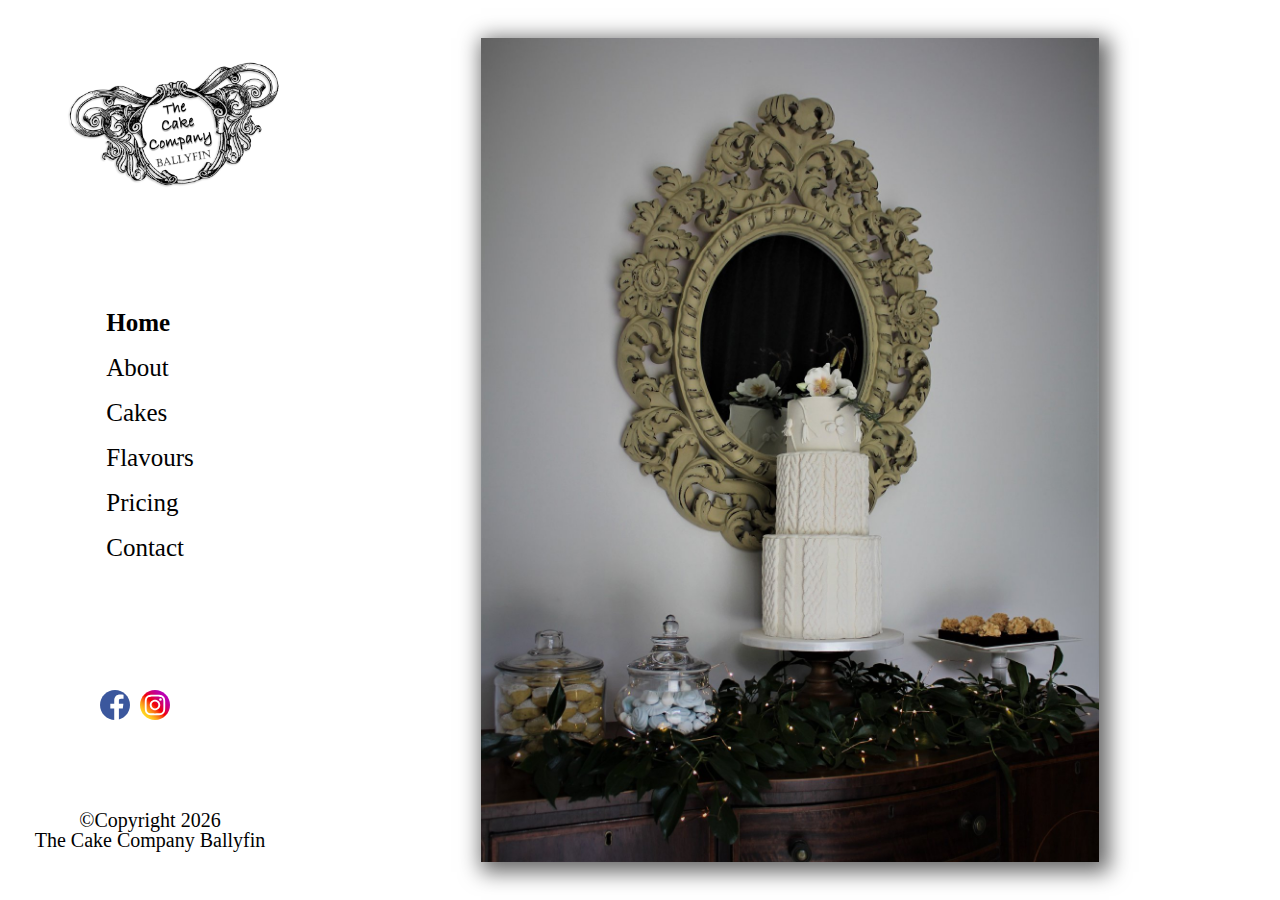
<file: index.html>
<!DOCTYPE html>
<html lang="en-IE" dir="ltr">

<head>
  <meta charset="utf-8">
  <!-- mobile setting -->
  <meta name="viewport" content="width=device-width, initial-scale=1">
  <!-- Primary Meta Tags -->
  <title>The Cake Company Ballyfin</title>
  <meta name="title" content="The Cake Company Ballyfin">
  <meta name="description" content="The Cake Company Ballyfin designs and makes unique cakes for your special occasions">

  <!-- Open Graph / Facebook and Whatsapp -->
  <!-- Changes how it will be displayed on facebook and Whatsapp-->
  <meta property="og:type" content="website">
  <meta property="og:site_name" content="The Cake Company Ballyfin">
  <meta property="og:url" content="https://ctwebdesign-1.github.io/cake-company/index.html"><!-- Put url of website in here -->
  <meta property="og:title" content="The Cake Company Ballyfin">
  <meta property="og:description" content="The Cake Company Ballyfin designs and makes unique cakes for your special occasions">
  <meta property="og:image" content="images/The Cake Company - Ballyfin   LOGO 2015-08-13.jpg"><!-- Put image path in here -->
  <meta property="og:image:type" content="image/jpeg">
  <meta property="og:image:width" content="300">
  <meta property="og:image:height" content="300">

  <!-- Twitter -->
  <!-- Changes how it will be displayed on twitter -->
  <meta property="twitter:card" content="summary_large_image">
  <meta property="twitter:url" content="https://ctwebdesign-1.github.io/cake-company/index.html"><!-- Put url of website in here -->
  <meta property="twitter:title" content="The Cake Company Ballyfin">
  <meta property="twitter:description" content="The Cake Company Ballyfin designs and makes unique cakes for your special occasions">
  <meta property="twitter:image" content="images/The Cake Company - Ballyfin   LOGO 2015-08-13.jpg"><!-- Put image path in here -->

  <!-- Inserts a image into the website tab, has access to various different sizes -->
  <link rel="icon" href="images/favicon.png" type="image/ico" sizes="16x16">
  <link rel="icon" href="images/favicon.png" type="image/ico" sizes="32x32">
  <link rel="icon" href="images/favicon.png" type="image/ico" sizes="96x96">

  <!-- Links to stylesheet -->
  <link rel="stylesheet" href="css/style.css">
  <!-- Links to javascript -->
  <script src="js/javascript.js"></script>
</head>

<body>
  <!-- Main body of the website -->
  <div class="container">

    <!-- Side navigation -->
    <div class="sidenav">
      <div class="logo">
        <a href="index.html"><img src="images/logoblack.png" alt="The Cake Company Ballyfin"></a>
      </div>
      <nav>
        <ul>
          <li><a class="current" href="index.html">Home</a></li>
          <li><a href="about.html">About</a></li>
          <li class="cakeshover"><a class="droplink" href="#">Cakes</a>
            <ul class="dropdowncontent">
              <li><a href="weddingcakes.html">Wedding</a></li>
              <li><a href="celebrationcakes.html">Celebration</a></li>
            </ul>
          </li>
          <li><a href="flavours.html">Flavours</a></li>
          <li><a href="pricing.html">Pricing</a></li>
          <li><a href="contact.html">Contact</a></li>
        </ul>
      </nav>
      <button class="hamburger is-active">
        <div class="bar">
        </div>
      </button>

      <div class="socialmedia">
        <a id="facebook_icon" class="socialicons" href="https://www.facebook.com/TheCakeCompanyBallyfin" target="_blank"><img class="socialicons" src="images/socialmedia/facebook_icon.svg" alt="Facebook"></a>
        <a id="instagram_icon" class="socialicons" href="https://www.instagram.com/thecakecompanyballyfin/" target="_blank"><img class="socialicons" src="images/socialmedia/instagram_icon.svg" alt="Instagram"></a>
      </div>

      <div class="copyright">
        <p>&copy;Copyright <span id="CurrentYear"></span><br>The Cake Company Ballyfin</p>
      </div>
    </div>

    <!--Main Content of page-->
    <div class="main">
      <div class="hero">
        <img src="images/hero.jpg" alt="Hero Image">
      </div>
    </div>

  </div>
</body>

</html>
</file>
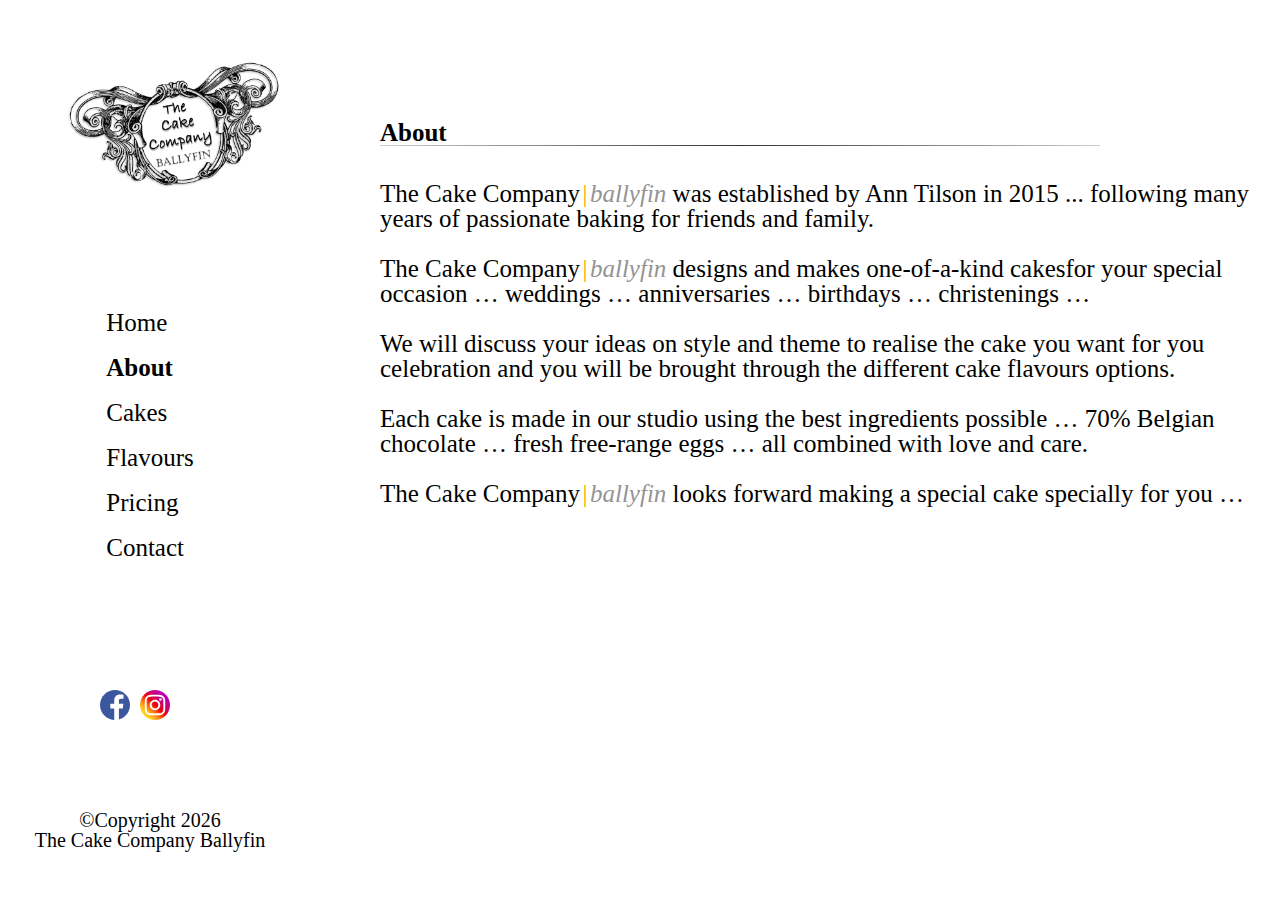
<file: about.html>
<!DOCTYPE html>
<html lang="en-IE" dir="ltr">

<head>
  <meta charset="utf-8">
  <!-- Mobile setting -->
  <meta name="viewport" content="width=device-width, initial-scale=1">
  <!-- Primary Meta Tags -->
  <title>About | The Cake Company Ballyfin</title>
  <meta name="title" content="The Cake Company Ballyfin">
  <meta name="description" content="The Cake Company Ballyfin designs and makes unique cakes for your special occasions">

  <!-- Open Graph / Facebook and Whatsapp -->
  <!-- Changes how it will be displayed on facebook and Whatsapp-->
  <meta property="og:type" content="website">
  <meta property="og:site_name" content="The Cake Company Ballyfin">
  <meta property="og:url" content="https://ctwebdesign-1.github.io/cake-company/about.html"><!-- Put url of website in here -->
  <meta property="og:title" content="About | The Cake Company Ballyfin">
  <meta property="og:description" content="The Cake Company Ballyfin designs and makes unique cakes for your special occasions">
  <meta property="og:image" content="images/The Cake Company - Ballyfin   LOGO 2015-08-13.jpg"><!-- Put image path in here -->
  <meta property="og:image:type" content="image/jpeg">
  <meta property="og:image:width" content="300">
  <meta property="og:image:height" content="300">

  <!-- Twitter -->
  <!-- Changes how it will be displayed on twitter -->
  <meta property="twitter:card" content="summary_large_image">
  <meta property="twitter:url" content="https://ctwebdesign-1.github.io/cake-company/about.html"><!-- Put url of website in here -->
  <meta property="twitter:title" content="About | The Cake Company Ballyfin">
  <meta property="twitter:description" content="The Cake Company Ballyfin designs and makes unique cakes for your special occasions">
  <meta property="twitter:image" content="images/The Cake Company - Ballyfin   LOGO 2015-08-13.jpg"><!-- Put image path in here -->

  <!-- Inserts a image into the website tab, has access to various different sizes -->
  <link rel="icon" href="images/favicon.png" type="image/ico" sizes="16x16">
  <link rel="icon" href="images/favicon.png" type="image/ico" sizes="32x32">
  <link rel="icon" href="images/favicon.png" type="image/ico" sizes="96x96">

  <!-- Links to stylesheet -->
  <link rel="stylesheet" href="css/style.css">
  <!-- Links to javascript -->
  <script src="js/javascript.js"></script>
</head>

<body>
  <!-- Main body of the website -->
  <div class="container">
    <!-- Side navigation -->
    <div class="sidenav">
      <div class="logo">
        <a href="index.html"><img src="images/logoblack.png" alt="The Cake Company Ballyfin"></a>
      </div>
      <nav>
        <ul>
          <li><a href="index.html">Home</a></li>
          <li><a class="current" href="about.html">About</a></li>
          <li class="cakeshover"><a class="droplink" href="#">Cakes</a>
            <ul class="dropdowncontent">
              <li><a href="weddingcakes.html">Wedding</a></li>
              <li><a href="celebrationcakes.html">Celebration</a></li>
            </ul>
          </li>
          <li><a href="flavours.html">Flavours</a></li>
          <li><a href="pricing.html">Pricing</a></li>
          <li><a href="contact.html">Contact</a></li>
        </ul>
      </nav>
      <button class="hamburger is-active">
        <div class="bar">
        </div>
      </button>

      <div class="socialmedia">
        <a id="facebook_icon" class="socialicons" href="https://www.facebook.com/TheCakeCompanyBallyfin" target="_blank"><img class="socialicons" src="images/socialmedia/facebook_icon.svg" alt="Facebook"></a>
        <a id="instagram_icon" class="socialicons" href="https://www.instagram.com/thecakecompanyballyfin/" target="_blank"><img class="socialicons" src="images/socialmedia/instagram_icon.svg" alt="Instagram"></a>
      </div>

      <div class="copyright">
        <p>&copy;Copyright <span id="CurrentYear"></span><br>The Cake Company Ballyfin</p>
      </div>
    </div>

    <!--Main Content of page-->
    <div class="main">
      <!--Changes position of content on all pages-->
      <div class="contentposition">
        <div class="about">
          <div class="heading">
            <h1>About</h1>
          </div>
          <hr class="headinglinebreak">
          <p class="abouttext">The Cake Company<span class="smallSpace"> </span><span class="colouredvbar">|</span><span class="smallSpace"> </span><i class="ballyfinItalic">ballyfin</i> was established by Ann Tilson in 2015 ... following many years
            of passionate baking for friends and family.</p>
          <p class="abouttext">The Cake Company<span class="smallSpace"> </span><span class="colouredvbar">|</span><span class="smallSpace"> </span><i class="ballyfinItalic">ballyfin</i> designs and makes one-of-a-kind cakesfor your special occasion
            … weddings … anniversaries … birthdays … christenings …</p>
          <p class="abouttext">We will discuss your ideas on style and theme to realise the cake you want for you celebration and you will be brought through the different cake flavours options.</p>
          <p class="abouttext">Each cake is made in our studio using the best ingredients possible … 70% Belgian chocolate … fresh free-range eggs … all combined with love and care.</p>
          <p class="abouttext">The Cake Company<span class="smallSpace"> </span><span class="colouredvbar">|</span><span class="smallSpace"> </span><i class="ballyfinItalic">ballyfin</i> looks forward making a special cake specially for you …</p>
        </div>
      </div>
    </div>

  </div>
</body>

</html>
</file>
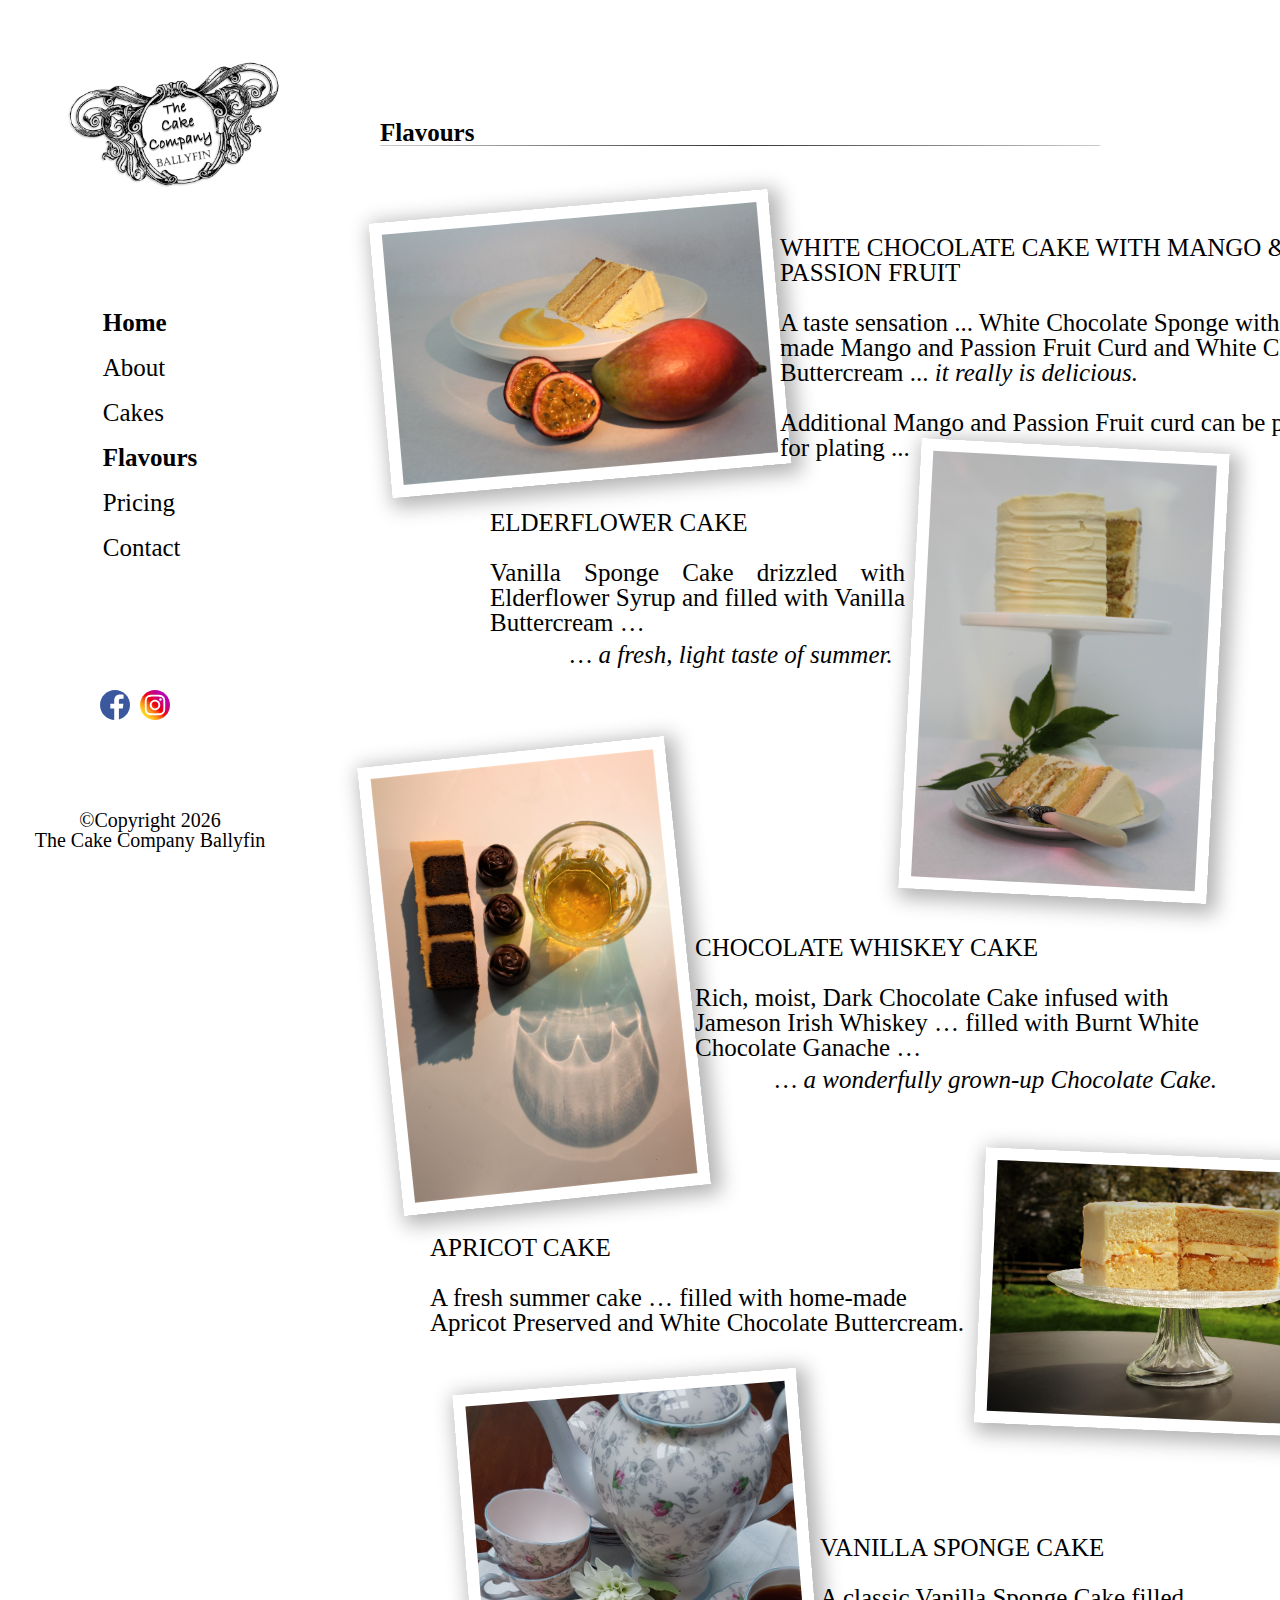
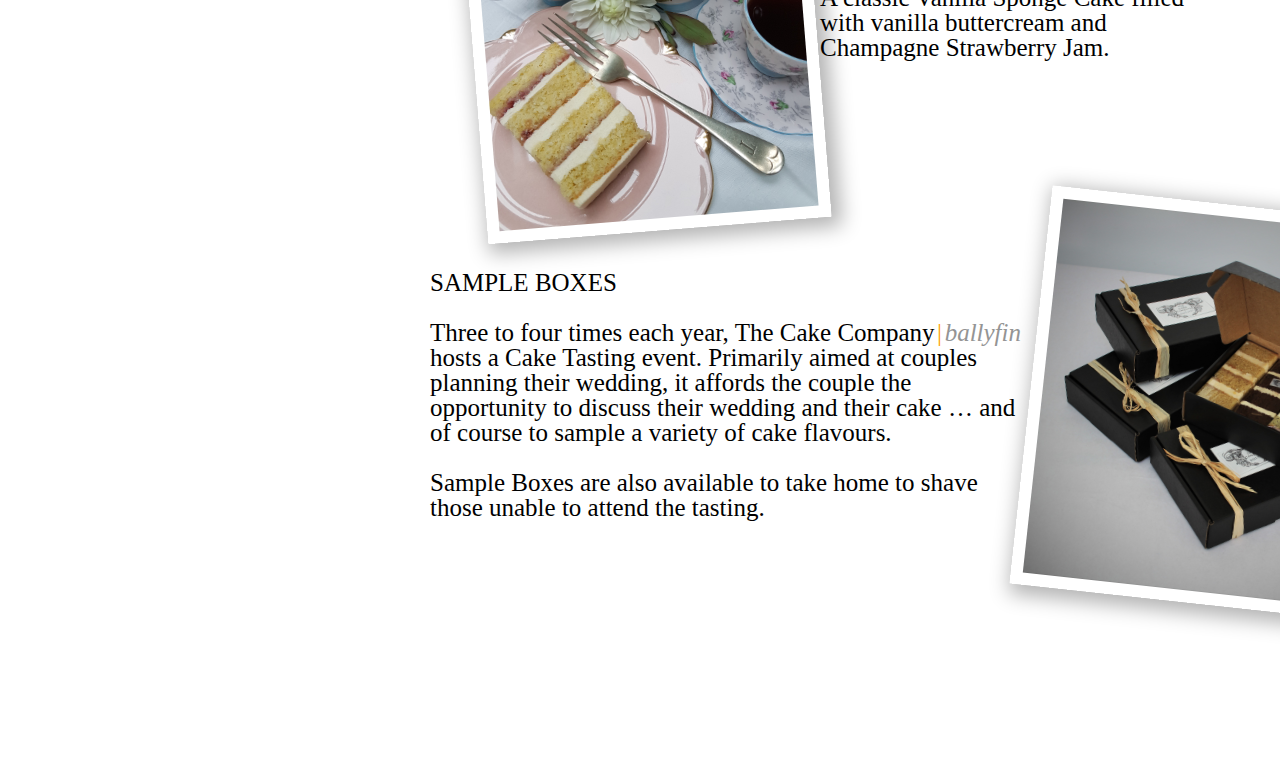
<file: flavours.html>
<!DOCTYPE html>
<html lang="en-IE" dir="ltr">

<head>
  <meta charset="utf-8">
  <!-- mobile setting -->
  <meta name="viewport" content="width=device-width, initial-scale=1">
  <!-- Primary Meta Tags -->
  <title>Flavours | The Cake Company Ballyfin</title>
  <meta name="title" content="The Cake Company Ballyfin">
  <meta name="description" content="The Cake Company Ballyfin designs and makes unique cakes for your special occasions">

  <!-- Open Graph / Facebook and Whatsapp -->
  <!-- Changes how it will be displayed on facebook and Whatsapp-->
  <meta property="og:type" content="website">
  <meta property="og:site_name" content="The Cake Company Ballyfin">
  <meta property="og:url" content="https://ctwebdesign-1.github.io/cake-company/flavours.html"><!-- Put url of website in here -->
  <meta property="og:title" content="Flavours | The Cake Company Ballyfin">
  <meta property="og:description" content="The Cake Company Ballyfin designs and makes unique cakes for your special occasions">
  <meta property="og:image" content="images/The Cake Company - Ballyfin   LOGO 2015-08-13.jpg"><!-- Put image path in here -->
  <meta property="og:image:type" content="image/jpeg">
  <meta property="og:image:width" content="300">
  <meta property="og:image:height" content="300">

  <!-- Twitter -->
  <!-- Changes how it will be displayed on twitter -->
  <meta property="twitter:card" content="summary_large_image">
  <meta property="twitter:url" content="https://ctwebdesign-1.github.io/cake-company/flavours.html"><!-- Put url of website in here -->
  <meta property="twitter:title" content="Flavours | The Cake Company Ballyfin">
  <meta property="twitter:description" content="The Cake Company Ballyfin designs and makes unique cakes for your special occasions">
  <meta property="twitter:image" content="images/The Cake Company - Ballyfin   LOGO 2015-08-13.jpg"><!-- Put image path in here -->

  <!-- Inserts a image into the website tab, has access to various different sizes -->
  <link rel="icon" href="images/favicon.png" type="image/ico" sizes="16x16">
  <link rel="icon" href="images/favicon.png" type="image/ico" sizes="32x32">
  <link rel="icon" href="images/favicon.png" type="image/ico" sizes="96x96">

  <!-- Links to stylesheet -->
  <link rel="stylesheet" href="css/style.css">
  <!-- Links to javascript -->
  <script src="js/javascript.js"></script>
</head>

<body>
  <!-- Main body of the website -->
  <div class="container">

    <!-- Side navigation -->
    <div class="sidenav">
      <div class="logo">
        <a href="index.html"><img src="images/logoblack.png" alt="The Cake Company Ballyfin"></a>
      </div>
      <nav>
        <ul>
          <li><a class="current" href="index.html">Home</a></li>
          <li><a href="about.html">About</a></li>
          <li class="cakeshover"><a class="droplink" href="#">Cakes</a>
            <ul class="dropdowncontent">
              <li><a href="weddingcakes.html">Wedding</a></li>
              <li><a href="celebrationcakes.html">Celebration</a></li>
            </ul>
          </li>
          <li><a class="current" href="flavours.html">Flavours</a></li>
          <li><a href="pricing.html">Pricing</a></li>
          <li><a href="contact.html">Contact</a></li>
        </ul>
      </nav>
      <button class="hamburger is-active">
        <div class="bar">
        </div>
      </button>

      <div class="socialmedia">
        <a id="facebook_icon" class="socialicons" href="https://www.facebook.com/TheCakeCompanyBallyfin" target="_blank"><img class="socialicons" src="images/socialmedia/facebook_icon.svg" alt="Facebook"></a>
        <a id="instagram_icon" class="socialicons" href="https://www.instagram.com/thecakecompanyballyfin/" target="_blank"><img class="socialicons" src="images/socialmedia/instagram_icon.svg" alt="Instagram"></a>
      </div>

      <div class="copyright">
        <p>&copy;Copyright <span id="CurrentYear"></span><br>The Cake Company Ballyfin</p>
      </div>
    </div>

    <!--Main Content of page-->
    <div class="main">
      <!--Changes position of content on all pages-->
      <div class="contentposition">
        <div class="heading">
          <h1>Flavours</h1>
        </div>
        <hr class="headinglinebreak">
        <div class="flavours">

          <!--Mango Flavour Cake-->
          <div id="flavourblock1" class="flavourblock">
            <img class="horizontalmedia" src="images/flavours/-F- Mango.jpg" alt="Mango Flavour Cake">
            <p class="flavourstext">
              WHITE CHOCOLATE CAKE WITH MANGO & PASSION FRUIT<br>
              <br>
              A taste sensation ... White Chocolate Sponge with freshly made Mango and Passion Fruit Curd and White Chocolate Buttercream ... <span class="italicFlavour">it really is delicious.</span><br>
              <br>
              Additional Mango and Passion Fruit curd can be provided for plating ...
            </p>
          </div>

          <!--Elder Flower Flavour Cake-->
          <div id="flavourblock2" class="flavourblock">
            <img class="verticalmedia" class="verticalmedia" src="images/flavours/-F- Elder.jpg" alt="Elder Flower Flavour Cake">
            <p class="flavourstext">
              ELDERFLOWER CAKE<br>
              <br>
              Vanilla Sponge Cake drizzled with Elderflower Syrup and filled with Vanilla Buttercream …<br>
              <span class="italicFlavourRight">… a fresh, light taste of summer.</span><br>
            </p>
          </div>

          <!--Whiskey Flavour Cake-->
          <div id="flavourblock3" class="flavourblock">
            <img class="verticalmedia" src="images/flavours/-F- Whiskey.jpg" alt="Whiskey Flavour Cake">
            <p class="flavourstext">
              CHOCOLATE WHISKEY CAKE<br>
              <br>
              Rich, moist, Dark Chocolate Cake infused with Jameson Irish Whiskey … filled with Burnt White Chocolate Ganache …<br>
              <span class="italicFlavourRight">… a wonderfully grown-up Chocolate Cake.</span>
            </p>
          </div>

          <!--Apricot Flavour Cake-->
          <div id="flavourblock4" class="flavourblock">
            <img class="horizontalmedia" src="images/flavours/-F- Apricot.jpg" alt="Apricot Flavour Cake">
            <p class="flavourstext">
              APRICOT CAKE<br>
              <br>
              A fresh summer cake … filled with home-made Apricot Preserved and White Chocolate Buttercream.
            </p>
          </div>

          <!--Vanilla Sponge Cake-->
          <div id="flavourblock5" class="flavourblock">
            <img class="verticalmedia" src="images/flavours/-F- Vanilla.jpg" alt="Vanilla Flavour Cake">
            <p class="flavourstext">
              VANILLA SPONGE CAKE<br>
              <br>
              A classic Vanilla Sponge Cake filled with vanilla buttercream and Champagne Strawberry Jam.
            </p>
          </div>

          <!--Cake Sample Boxes-->
          <div id="flavourblock6" class="flavourblock">
            <img class="horizontalmedia" src="images/flavours/-F- Box.jpg" alt="Cake Sample Boxes">
            <p class="flavourstext">
              SAMPLE BOXES<br>
              <br>
              Three to four times each year, The Cake Company<span class="smallSpace"> </span><span class="colouredvbar">|</span><span class="smallSpace"> </span><i class="ballyfinItalic">ballyfin</i> hosts a Cake Tasting event. Primarily aimed at
              couples planning their wedding, it affords the couple the opportunity to discuss their wedding and their cake … and of course to
              sample a variety of cake flavours.<br>
              <br>
              Sample Boxes are also available to take home to shave those unable to attend the tasting.
            </p>
          </div>

        </div>
      </div>
    </div>

  </div>
  <script src="js/javascript.js" type="text/javascript"></script>
</body>

</html>
</file>
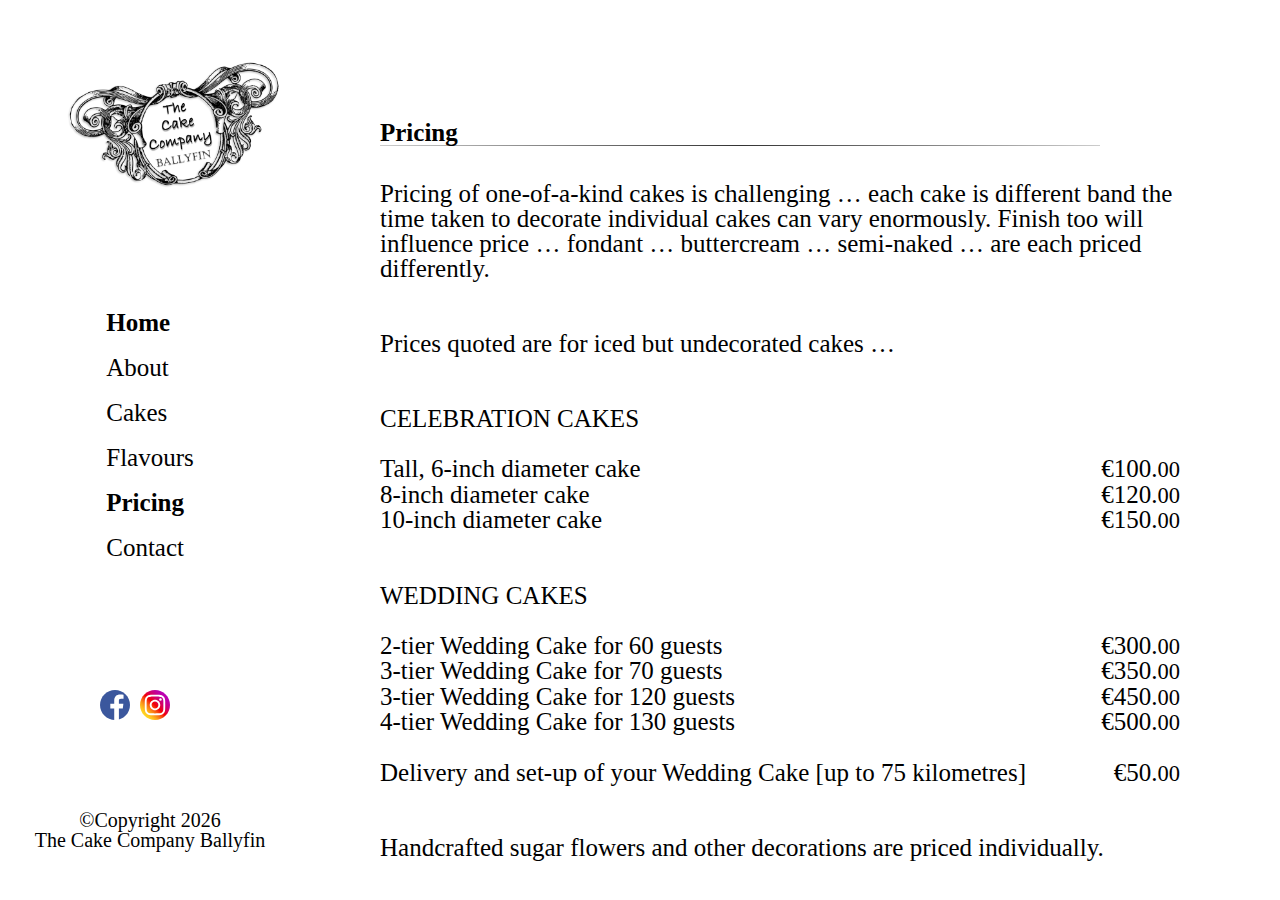
<file: pricing.html>
<!DOCTYPE html>
<html lang="en-IE" dir="ltr">

<head>
  <meta charset="utf-8">
  <!-- mobile setting -->
  <meta name="viewport" content="width=device-width, initial-scale=1">
  <!-- Primary Meta Tags -->
  <title>Pricing | The Cake Company Ballyfin</title>
  <meta name="title" content="The Cake Company Ballyfin">
  <meta name="description" content="The Cake Company Ballyfin designs and makes unique cakes for your special occasions">

  <!-- Open Graph / Facebook and Whatsapp -->
  <!-- Changes how it will be displayed on facebook and Whatsapp-->
  <meta property="og:type" content="website">
  <meta property="og:site_name" content="The Cake Company Ballyfin">
  <meta property="og:url" content="https://ctwebdesign-1.github.io/cake-company/pricing.html"><!-- Put url of website in here -->
  <meta property="og:title" content="Pricing | The Cake Company Ballyfin">
  <meta property="og:description" content="The Cake Company Ballyfin designs and makes unique cakes for your special occasions">
  <meta property="og:image" content="images/The Cake Company - Ballyfin   LOGO 2015-08-13.jpg"><!-- Put image path in here -->
  <meta property="og:image:type" content="image/jpeg">
  <meta property="og:image:width" content="300">
  <meta property="og:image:height" content="300">

  <!-- Twitter -->
  <!-- Changes how it will be displayed on twitter -->
  <meta property="twitter:card" content="summary_large_image">
  <meta property="twitter:url" content="https://ctwebdesign-1.github.io/cake-company/pricing.html"><!-- Put url of website in here -->
  <meta property="twitter:title" content="Pricing | The Cake Company Ballyfin">
  <meta property="twitter:description" content="The Cake Company Ballyfin designs and makes unique cakes for your special occasions">
  <meta property="twitter:image" content="images/The Cake Company - Ballyfin   LOGO 2015-08-13.jpg"><!-- Put image path in here -->

  <!-- Inserts a image into the website tab, has access to various different sizes -->
  <link rel="icon" href="images/favicon.png" type="image/ico" sizes="16x16">
  <link rel="icon" href="images/favicon.png" type="image/ico" sizes="32x32">
  <link rel="icon" href="images/favicon.png" type="image/ico" sizes="96x96">

  <!-- Links to stylesheet -->
  <link rel="stylesheet" href="css/style.css">
  <!-- Links to javascript -->
  <script src="js/javascript.js"></script>
</head>

<body>
  <!-- Main body of the website -->
  <div class="container">

    <!-- Side navigation -->
    <div class="sidenav">
      <div class="logo">
        <a href="index.html"><img src="images/logoblack.png" alt="The Cake Company Ballyfin"></a>
      </div>
      <nav>
        <ul>
          <li><a class="current" href="index.html">Home</a></li>
          <li><a href="about.html">About</a></li>
          <li class="cakeshover"><a class="droplink" href="#">Cakes</a>
            <ul class="dropdowncontent">
              <li><a href="weddingcakes.html">Wedding</a></li>
              <li><a href="celebrationcakes.html">Celebration</a></li>
            </ul>
          </li>
          <li><a href="flavours.html">Flavours</a></li>
          <li><a class="current" href="pricing.html">Pricing</a></li>
          <li><a href="contact.html">Contact</a></li>
        </ul>
      </nav>
      <button class="hamburger is-active">
        <div class="bar">
        </div>
      </button>

      <div class="socialmedia">
        <a id="facebook_icon" class="socialicons" href="https://www.facebook.com/TheCakeCompanyBallyfin" target="_blank"><img class="socialicons" src="images/socialmedia/facebook_icon.svg" alt="Facebook"></a>
        <a id="instagram_icon" class="socialicons" href="https://www.instagram.com/thecakecompanyballyfin/" target="_blank"><img class="socialicons" src="images/socialmedia/instagram_icon.svg" alt="Instagram"></a>
      </div>

      <div class="copyright">
        <p>&copy;Copyright <span id="CurrentYear"></span><br>The Cake Company Ballyfin</p>
      </div>
    </div>

    <!--Main Content of page-->
    <div class="main">
      <!--Changes position of content on all pages-->
      <div class="contentposition">
        <div class="pricing">
          <div class="heading">
            <h1>Pricing</h1>
          </div>
          <hr class="headinglinebreak">
          <p class="pricingtext">Pricing of one-of-a-kind cakes is challenging … each cake is different band the time taken to decorate individual cakes can vary enormously. Finish too will influence price … fondant … buttercream … semi-naked … are
            each priced differently.</p><br><br>
          Prices quoted are for iced but undecorated cakes …
          <br><br><br>
          <table class="pricingtable">
            <tr>
              <th>CELEBRATION CAKES</th>
            </tr>
            <tr>
              <td><br>Tall, 6-inch diameter cake</td>
              <td class="moneyRight"><br>€100.<span class="smallCent">00</span></td>
            </tr>
            <tr>
              <td>8-inch diameter cake</td>
              <td class="moneyRight">€120.<span class="smallCent">00</span></td>
            </tr>
            <tr>
              <td>10-inch diameter cake</td>
              <td class="moneyRight">€150.<span class="smallCent">00</span></td>
            </tr>
          </table>
          <br><br>

          <table class="pricingtable">
            <tr>
              <th>WEDDING CAKES</th>
            </tr>
            <tr>
              <td><br>2-tier Wedding Cake for 60 guests</td>
              <td class="moneyRight"><br>€300.<span class="smallCent">00</span></td>
            </tr>
            <tr>
              <td>3-tier Wedding Cake for 70 guests</td>
              <td class="moneyRight">€350.<span class="smallCent">00</span></td>
            </tr>
            <tr>
              <td>3-tier Wedding Cake for 120 guests</td>
              <td class="moneyRight">€450.<span class="smallCent">00</span></td>
            </tr>
            <tr>
              <td>4-tier Wedding Cake for 130 guests</td>
              <td class="moneyRight">€500.<span class="smallCent">00</span></td>
            </tr>

            <tr>
              <td><br>Delivery and set-up of your Wedding Cake [up to 75 kilometres]</td>
              <td class="moneyRight"><br>€50.<span class="smallCent">00</span></td>
            </tr>
          </table>
          <br><br>
          <p>Handcrafted sugar flowers and other decorations are priced individually.</p>
        </div>
      </div>
    </div>

  </div>
</body>

</html>
</file>
<file: css/style.css>
/* http://meyerweb.com/eric/tools/css/reset/
   v2.0 | 20110126
   License: none (public domain)
*/
/*
This is a css reset.
The way a browser reads Html and Css is from top to bottom.
The web browser will read this css file from top to bottom.
Web browsers all have different default ways of displaying the html that you have written by
placing default margins among other things.

To ensure that you website is displayed the way that you want it to be across all browsers you
need to add css resets into your .css file or else include a CSS framework such as bootstrap.
*/
html, body, div, span, applet, object, iframe,
h1, h2, h3, h4, h5, h6, p, blockquote, button, pre,
a, abbr, acronym, address, big, cite, code,
del, dfn, em, img, ins, kbd, q, s, samp,
small, strike, strong, sub, sup, tt, var,
b, u, i, center,
dl, dt, dd, ol, ul, li,
fieldset, form, label, legend,
table, caption, tbody, tfoot, thead, tr, th, td,
article, aside, canvas, details, embed,
figure, figcaption, footer, header, hgroup,
menu, nav, output, ruby, section, summary,
time, mark, audio, video {
  margin: 0;
  padding: 0;
  border: 0;
  font-size: 100%;
  font: inherit;
  vertical-align: baseline;
  text-decoration: none;
}

/* HTML5 display-role reset for older browsers */
article, aside, details, figcaption, figure,
footer, header, hgroup, menu, nav, section {
  display: block;
}

body {
  line-height: 1;
}

ol, ul {
  list-style: none;
}

blockquote, q {
  quotes: none;
}

blockquote:before, blockquote:after,
q:before, q:after {
  content: '';
  content: none;
}

table {
  border-collapse: collapse;
  border-spacing: 0;
}

/*My code starts here*/
/*Mobile*/
@media only screen and (min-width: 0px) {
  * {
    text-decoration: none;
    box-sizing: border-box;
  }

  html {
    font-size: 1px;
    background-size: contain;
    scroll-behavior: smooth;
    /* Changes the way scroll act when you click on a link */
    font-family: "Calibri";
  }

  body, main {
    font-size: 25rem;
  }

  /*Mobile*/
  .container {
    display: grid;
    height: 100vh;
    grid-template-columns: 100%;
    grid-template-rows: 250px;
    grid-template-areas:
      "sidenav"
      "main";
  }

  .sidenav {
    position: relative;
    grid-area: sidenav;
    /*background: rgba(100, 100, 100, 0.20);*/
  }

  .sidenav nav {
    display: none;
  }

  .logo, a img {
    margin: 9.845px 0 0 25px;
    width: 220px;
    display: block;
  }

  .main {
    grid-area: main;
  }

  .hero {
    display: flex;
    flex-direction: row;
    flex-wrap: wrap;
    justify-content: center;
    align-items: center;
    margin-top: 30rem;
  }

  .hamburger {
    position: absolute;
    left: 80%;
    top: -54.5%;
    position: relative;
    display: block;
    width: 45px;
    cursor: pointer;
    background: none;
    outline: none;
    border: none;
  }

  .hamburger .bar, .hamburger:after, .hamburger:before {
    content: '';
    display: block;
    width: 100%;
    height: 5px;
    background-color: #000;
    margin: 6px 0px;
    transition: 0.4s;
  }

  .hamburger.is-active:before {
    transform: rotate(-45deg) translate(-8px, 6px);
  }

  .hamburger.is-active:after {
    transform: rotate(45deg) translate(-9px, -8px);
  }

  .hamburger.is-active .bar {
    opacity: 0;
  }

  .copyright {
    display: none;
  }

  .socialmedia {
    display: none;
  }
}

/*Desktop*/
@media only screen and (min-width: 700px) {
  * {
    text-decoration: none;
    box-sizing: border-box;
  }

  html {
    height: 0vh;
    background: none;
    scroll-behavior: smooth;
    /* Changes the way scroll act when you click on a link */
    font-size: 1px;
    font-family: "Calibri";
  }

  body {
    height: 0vh;
    max-width: 100%;
  }

  /*Side navigation*/
  .container {
    display: grid;
    grid-template-columns: 300px;
    grid-template-rows: 100%;
    grid-template-areas: "sidenav main";
  }

  .sidenav nav, .logo, .socialmedia, .copyright {
    display: block;
  }

  .logo {
    width: 220px;
    margin: auto;
  }

  .hamburger {
    display: none;
  }

  .current {
    font-weight: bold;
  }

  .sidenav {
    width: 300px;
    height: 100%;
    position: fixed;
    grid-area: sidenav;
    background-color: white;
    /*background: rgba(100, 100, 100, 0.20);*/
    display: grid;
    align-items: center;
    z-index: 1;
  }

  .sidenav nav {
    margin: auto;
    display: inline-block;
  }

  .sidenav nav li {
    margin: 20rem 0rem;
  }

  .sidenav li a {
    color: #000;
    transition: color ease 0.60s;
    position: relative;
  }

  .sidenav a:visited {
    color: #000;
  }

  .sidenav a:hover {
    color: #949494;
  }

  .sidenav a::after {
    content: "";
    position: absolute;
    left: 0;
    bottom: 0;
    width: 100%;
    height: 2px;
    background: currentColor;
    transform: scaleX(0);
    transform-origin: top;
    transition: transform 0.3s ease-in;
  }

  .sidenav nav a:hover::after {
    transform: scaleX(1);
    transform-origin: top;
  }

  .cakeshover {
    position: relative;
  }

  .droplink {
    cursor: default;
  }

  .dropdowncontent {
    visibility: hidden;
    transition: 0.2s 0.5s;
    /* delay of 1 seconds on hover off */
    position: absolute;
    top: 0px;
    left: 120px;
    background-color: #fff;
    box-shadow: 0px 8px 16px 0px rgba(0, 0, 0, 1);
    z-index: 2;
  }

  .dropdowncontent li {
    margin: auto;
    padding: 10rem 15rem;
  }

  .cakeshover:hover .dropdowncontent {
    visibility: visible;
    transition-delay: 0s;
  }

  /*.cakeshover {
    width: 150px;
  }*/
  .socialmedia {
    margin-left: 90px;
    width: 135.65px;
    height: 30px;
  }

  .socialicons {
    width: 30px;
    height: 30px;
    margin: 5px;
    float: left;
  }

  .copyright {
    float: left;
    font-size: 20rem;
    margin: auto;
    text-align: center;
  }

  /*Overall style of content pages*/
  .contentposition {
    margin: 120rem 0 0 80rem;
  }

  .main .heading {
    font-size: 25rem;
    font-weight: bold;
    text-align: left;
  }

  hr.headinglinebreak {
    border: 0;
    height: 1px;
    background: #333;
    background-image: linear-gradient(to right, #ccc, #333, #ccc);
  }

  .headinglinebreak {
    width: 720rem;
    margin: 0 0 35rem 0;
  }

  /*Home*/
  .main {
    height: 100vh;
    display: block;
    grid-area: main;
  }

  .hero {
    height: 100%;
    display: flex;
    margin-top: 0;
  }

  .hero img {
    display: block;
    height: 91.5%;
    box-shadow: 5px 5px 20px 5px rgba(0, 0, 0, 0.6);
    margin: auto;
  }

  /*About page*/
  .about {
    width: 900px;
  }

  .abouttext {
    text-align: left;
    max-width: 1000px;
    margin-top: 25rem;
  }

  .colouredvbar {
    color: #FFA500;
  }

  .ballyfinItalic {
    font-style: italic;
    color: #949494;
  }

  .smallSpace {
    font-size: 10rem;
  }

  /*Wedding and celebration gallery overall style*/
  #weddinggallery {
    margin: 0 auto;
    display: grid;
    max-width: 100%;
    grid-template-columns: 1fr 1fr 1fr;
    grid-template-rows: 1fr 1fr 1fr 1fr 1fr 1fr 0fr;
    align-items: center;
    grid-gap: 75rem;
  }

  #celebrationgallery {
    margin: 0 auto;
    display: grid;
    max-width: 100%;
    grid-template-columns: 1fr 1fr 1fr;
    grid-template-rows: 1fr 1fr 1fr 1fr 0fr;
    align-items: center;
    grid-gap: 75rem;
  }

  .gallery img, video {
    box-shadow: 2px 2px 6px 0px rgba(0, 0, 0, 0.3);
  }

  .gallery figure, img, video {
    margin: auto;
  }

  .gallery figure figcaption {
    position: relative;
    top: 40rem;
    text-align: center;
  }

  .gallery figure .figcaptionhigher {
    position: relative;
    top: 0rem;
    text-align: center;
  }

  .gallery figure figcaption button {
    color: black;
    background-color: rgba(0, 0, 0, 0);
  }

  .gallery figure figcaption button:visited {
    color: #000;
  }

  .gallery figure figcaption button:hover {
    color: #949494;
  }

  .gallery figure figcaption button::after {
    content: "";
    position: absolute;
    left: 0;
    bottom: 0;
    margin-left: 77rem;
    width: 197rem;
    height: 2px;
    background: currentColor;
    transform: scaleX(0);
    transform-origin: top;
    transition: transform 0.3s ease-in;
  }

  .gallery figure .figcaptionhigher button::after {
    content: "";
    position: absolute;
    left: 0;
    bottom: 0;
    margin-left: 20rem;
    width: 197rem;
    height: 2px;
    background: currentColor;
    transform: scaleX(0);
    transform-origin: top;
    transition: transform 0.3s ease-in;
  }

  .gallery figure button:hover::after {
    transform: scaleX(1);
    transform-origin: top;
  }

  .gallery .horizontalmedia {
    width: 350rem;
    height: auto;
  }

  .gallery .verticalmedia {
    width: auto;
    height: 350rem;
  }

  .imageborder {
    display: flex;
    justify-content: center;
    width: 420rem;
    height: 420rem;
    box-shadow: 5rem 5rem 20rem 5rem rgba(0, 0, 0, 0.3);
    border-radius: 25rem 25rem 25rem 25rem;
  }

  .noimg {
    width: 350rem;
    height: 196.83rem;
    margin: auto;
  }

  /*Button Modal for more information*/
  .popup .overlay {
    position: fixed;
    top: 0px;
    left: 0px;
    width: 100vw;
    height: 100vh;
    background: rgba(0, 0, 0, 0.7);
    z-index: 1;
    display: none;
  }

  .popup .content {
    position: fixed;
    top: 50%;
    left: 50%;
    transform: translate(-50%, -50%) scale(0);
    background: #fff;
    z-index: 2;
    text-align: left;
    padding: 20px;
    box-sizing: border-box;
    font-family: "Calibri";
    padding: 50rem 60rem;
    line-height: 1.3;
  }

  .popup .popupheading {
    font-weight: bold;
    margin-bottom: 25rem;
  }

  .popup .close-btn {
    cursor: pointer;
    position: absolute;
    right: 20px;
    top: 20px;
    width: 30px;
    height: 30px;
    background: #222;
    color: #fff;
    font-size: 25px;
    font-weight: 600;
    line-height: 30px;
    text-align: center;
    border-radius: 50%;
  }

  .popup.active .overlay {
    display: block;
  }

  .popup.active .content {
    transition: all 300ms ease-in-out;
    transform: translate(-50%, -50%) scale(1);
  }

  .popupbutton {
    cursor: pointer;
  }

  /*Wedding page*/
  .weddingtext {
    text-align: left;
    width: 800rem;
    margin-bottom: 75rem;
  }

  .weddingcakes {
    width: 721.5rem;
    height: 50rem;
  }

  /*Celebration page*/
  .celebrationcakes {
    width: 721.5rem;
    height: 1800rem;
  }

  .celebrationtext {
    text-align: left;
    width: 900rem;
    margin-bottom: 75rem;
  }

  /*Flavours page*/
  .flavours {
    position: absolute;
    height: 100%;
    width: 1000rem;
  }

  span.italicFlavour {
    font-style: italic;
  }

  span.italicFlavourRight {
    font-style: italic;
    line-height: 40rem;
    margin-left: 80rem;
  }

  .flavourblock {
    height: 325rem;
    width: 1000rem;
  }

  .flavourblock img {
    box-shadow: 5rem 5rem 20rem 5rem rgba(0, 0, 0, 0.3);
    position: relative;
    border: 12rem solid white;
  }

  .flavourblock .verticalmedia {
    width: auto;
    height: 450rem;
  }

  .flavourblock .horizontalmedia {
    width: 450rem;
    height: auto;
  }

  #flavourblock1 img {
    box-shadow: 5rem 5rem 20rem 5rem rgba(0, 0, 0, 0.3);
    max-width: 400rem;
    top: 25rem;
    border: 12rem solid white;
    transform: rotate(-5deg);
  }

  #flavourblock1 .flavourstext {
    position: relative;
    width: 600rem;
    top: -225rem;
    left: 400rem;
  }

  #flavourblock2 img {
    box-shadow: 5rem 5rem 20rem 5rem rgba(0, 0, 0, 0.3);
    max-width: 350rem;
    left: 530rem;
    top: -60rem;
    border: 12rem solid white;
    transform: rotate(3deg);
  }

  #flavourblock2 .flavourstext {
    text-align: justify;
    position: relative;
    width: 415rem;
    top: -450rem;
    left: 110rem;
  }

  #flavourblock3 img {
    box-shadow: 5rem 5rem 20rem 5rem rgba(0, 0, 0, 0.3);
    max-width: 400rem;
    left: 0rem;
    top: -80rem;
    border: 12rem solid white;
    transform: rotate(-6deg);
  }

  #flavourblock3 .flavourstext {
    position: relative;
    width: 525rem;
    top: -350rem;
    left: 315rem;
  }

  #flavourblock4 img {
    box-shadow: 5rem 5rem 20rem 5rem rgba(0, 0, 0, 0.3);
    max-width: 400rem;
    left: 600rem;
    top: 0rem;
    border: 12rem solid white;
    transform: rotate(2.5deg);
  }

  #flavourblock4 .flavourstext {
    position: relative;
    width: 550rem;
    top: -200rem;
    left: 50rem;
  }

  #flavourblock5 {
    position: relative;
    left: 90rem;
    top: -100rem;
  }

  #flavourblock5 img {
    box-shadow: 5rem 5rem 20rem 5rem rgba(0, 0, 0, 0.3);
    max-width: 400rem;
    left: 0rem;
    top: 0rem;
    border: 12rem solid white;
    transform: rotate(-4.6deg);
  }

  #flavourblock5 .flavourstext {
    position: relative;
    width: 400rem;
    top: -300rem;
    left: 350rem;
  }

  #flavourblock6 {
    position: relative;
    left: 0rem;
    top: 0rem;
  }

  #flavourblock6 img {
    box-shadow: 5rem 5rem 20rem 5rem rgba(0, 0, 0, 0.3);
    max-width: 400rem;
    left: 650rem;
    top: 0rem;
    border: 12rem solid white;
    transform: rotate(6.2deg);
    margin-bottom: 150rem;
  }

  #flavourblock6 .flavourstext {
    position: relative;
    width: 600rem;
    top: -490rem;
    left: 50rem;
  }

  /*Pricing page*/
  .pricingtext {
    text-align: left;
    width: 800px;
    margin-top: 25rem;
  }

  .moneyRight {
    text-align: right;
  }

  .smallCent {
    font-size: 22.5rem;
  }

  .pricingtable {
    width: 800rem;
  }

  .pricingtable th {
    text-align: left;
  }

  /*Contact page*/
  .smallPhone {
    line-height: 60rem;
  }

  .contactheading h1 {
    text-align: left;
    font-weight: bold;
  }

  .contact {
    display: grid;
    height: 100%;
    width: 100%;
    grid-template-columns: 1fr 1fr;
    grid-template-rows: 40% 60%;
    grid-column-gap: 30rem;
    grid-template-areas:
      "form text"
      "form map";
    font-size: 25rem;
    text-align: center;
  }

  #form {
    grid-area: form;
    margin: 120rem 0 0 80rem;
  }

  .contact .contactform {
    display: flex;
    flex-direction: column;
    align-items: center;
    justify-content: center;
    grid-area: contactform;
    text-align: left;
  }

  .formcontainer {
    width: 100%;
    max-width: 700rem;
    padding: 20rem;
    box-shadow: 5rem 5rem 20rem 5rem rgba(0, 0, 0, 0.3);
    border-radius: 10rem 10rem 10rem 10rem;
    margin-bottom: 20rem;
  }

  .requiredStar {
    color: red;
  }

  .form-group #name {
    max-width: 30%;
  }

  .form-group #email, #confirmEmail {
    max-width: 50%;
  }

  .form-group #mobileNumber, #landlineNumber {
    max-width: 30%;
  }

  .form-group {
    max-width: 100%;
    margin-top: 20rem;
    font-size: 20rem;
  }

  .form-group input, .form-group textarea {
    width: 100%;
    padding: 5rem;
    font-size: 18rem;
    border: 1rem solid #D4D4D4;
    margin-top: 5rem;
    background-color: #ECECEC;
    font-family: "Calibri";
  }

  .form-group textarea {
    resize: vertical;
  }

  .forminput {
    border-radius: 5rem;
  }

  button[type="submit"] {
    width: 100%;
    border: none;
    outline: none;
    padding: 20px;
    font-size: 24px;
    border-radius: 8rem;
    background-color: #ECECEC;
    text-align: center;
    cursor: pointer;
    margin-top: 10px;
    transition: background-color 0.3s ease;
  }

  button[type="submit"]:hover {
    background-color: #D4D4D4;
  }

  #text {
    line-height: 30rem;
    grid-area: text;
    text-align: left;
  }

  .contactTextBorder {
    width: 648rem;
    height: 235rem;
    box-shadow: 5rem 5rem 20rem 5rem rgba(0, 0, 0, 0.3);
    border-radius: 10rem 10rem 10rem 10rem;
    display: flex;
    margin-right: 0rem;
    margin: 180rem 0 0 0;
  }

  .contacttext {
    line-height: 25rem;
    margin: auto;
  }

  #map {
    margin-top: 65rem;
    grid-area: map;
    max-width: 82%;
    max-height: 70%;
    box-shadow: 5rem 5rem 20rem 5rem rgba(0, 0, 0, 0.3);
    border-radius: 10rem 10rem 10rem 10rem;
  }
}

/*Changing hero image size on desktop*/
@media only screen and (max-width: 1040px) {
  .main .hero img {
    max-width: 85%;
    height: auto;
    box-shadow: 5px 5px 20px 5px rgba(0, 0, 0, 0.6);
  }
}
</file>
